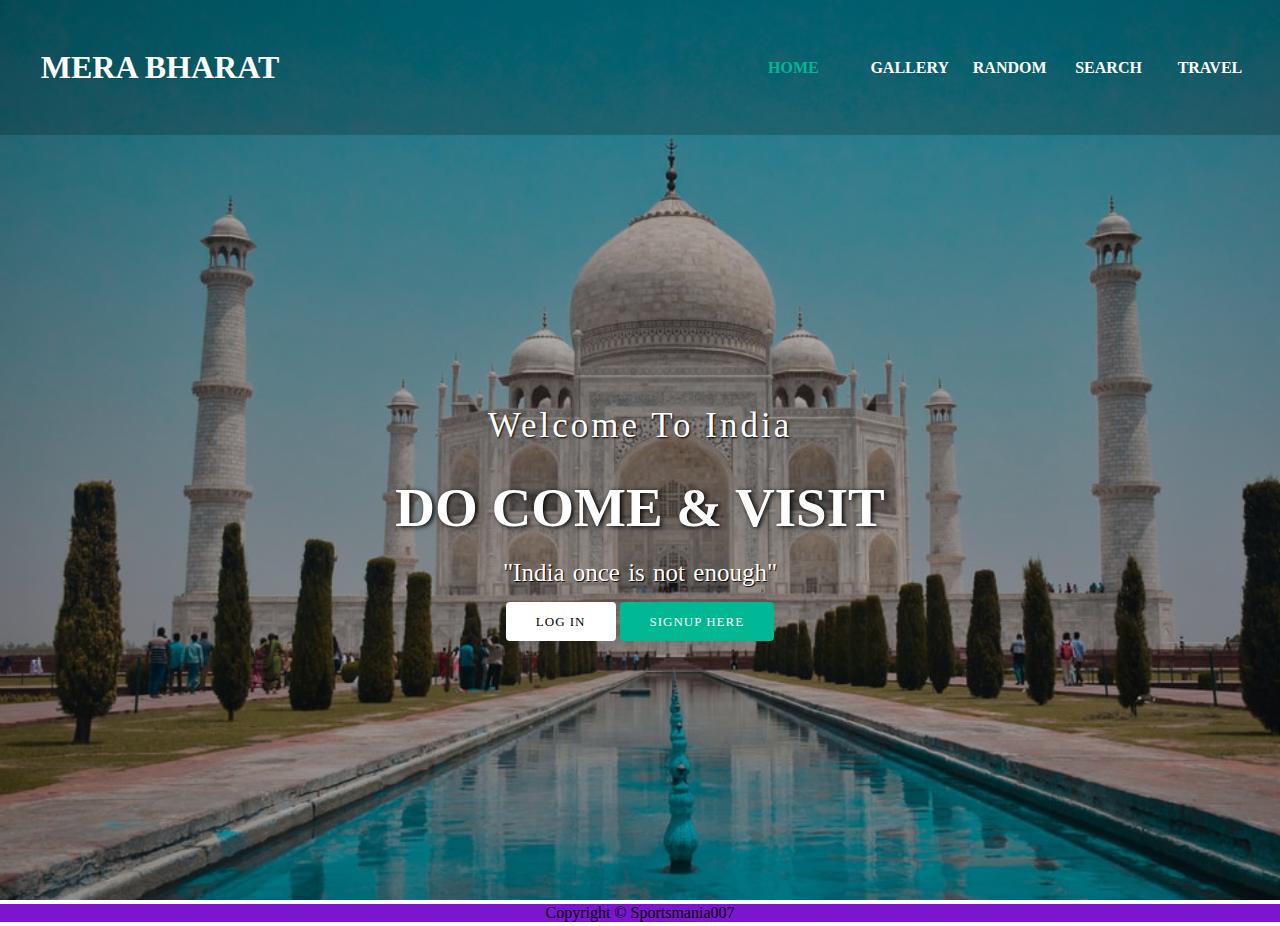
<file: index.html>
<!DOCTYPE html>
<html lang="en">
<head>
    <meta charset="UTF-8">
    <meta http-equiv="X-UA-Compatible" content="IE=edge">
    <meta name="viewport" content="width=device-width, initial-scale=1.0">
    <meta name="description" content="explore all around the world.Get Tourist guide for them">
    <meta name="keywords" content="Tourist, Explore, Guide, places">
    <link rel="shortcut icon" href="favicon.png" type="image/x-icon">
    <title>ITG : Intelligence Tourist Guide</title>
    <link rel="stylesheet" type="text/css" href="./style.css">
    <link
    rel="stylesheet"
    href="https://cdnjs.cloudflare.com/ajax/libs/animate.css/3.7.2/animate.min.css"
  />
</head>
<body>
    <header>    
        <nav>
            <div class="logo"><h1 class="animate__animated animate__bounce">Mera Bharat</h1></div>
            <div class="menu">
                <a href="https://www.holidify.com/country/india/places-to-visit.html">Home</a>
                <a href="https://www.google.com/intl/en_in/drive/">Gallery</a>
                <a href="https://www.getrandomthings.com/list-of-cities-in-india.php">Random</a>
                <a href="https://www.google.com/maps/dir///@21.0790748,82.6305771,5z">Search</a>
                <a href="https://www.goibibo.com/cars/">Travel</a>  
            </div>
        </nav>
            <main>
                <section>
                    <h3>Welcome To India</h3>
                    <h1>DO COME & VISIT <SPAN class="change_content"></SPAN></h1>
                    <p>"India once is not enough"</p>
                    <a href="login.html" class="btnone">Log in</a>
                    <a href="login.html" class="btntwo">signup here</a>
                </section>
            </main>
    </header>

    <footer>
        <p class="center">Copyright &copy; Sportsmania007</p>
    </footer>
</body>
</html>
</file>
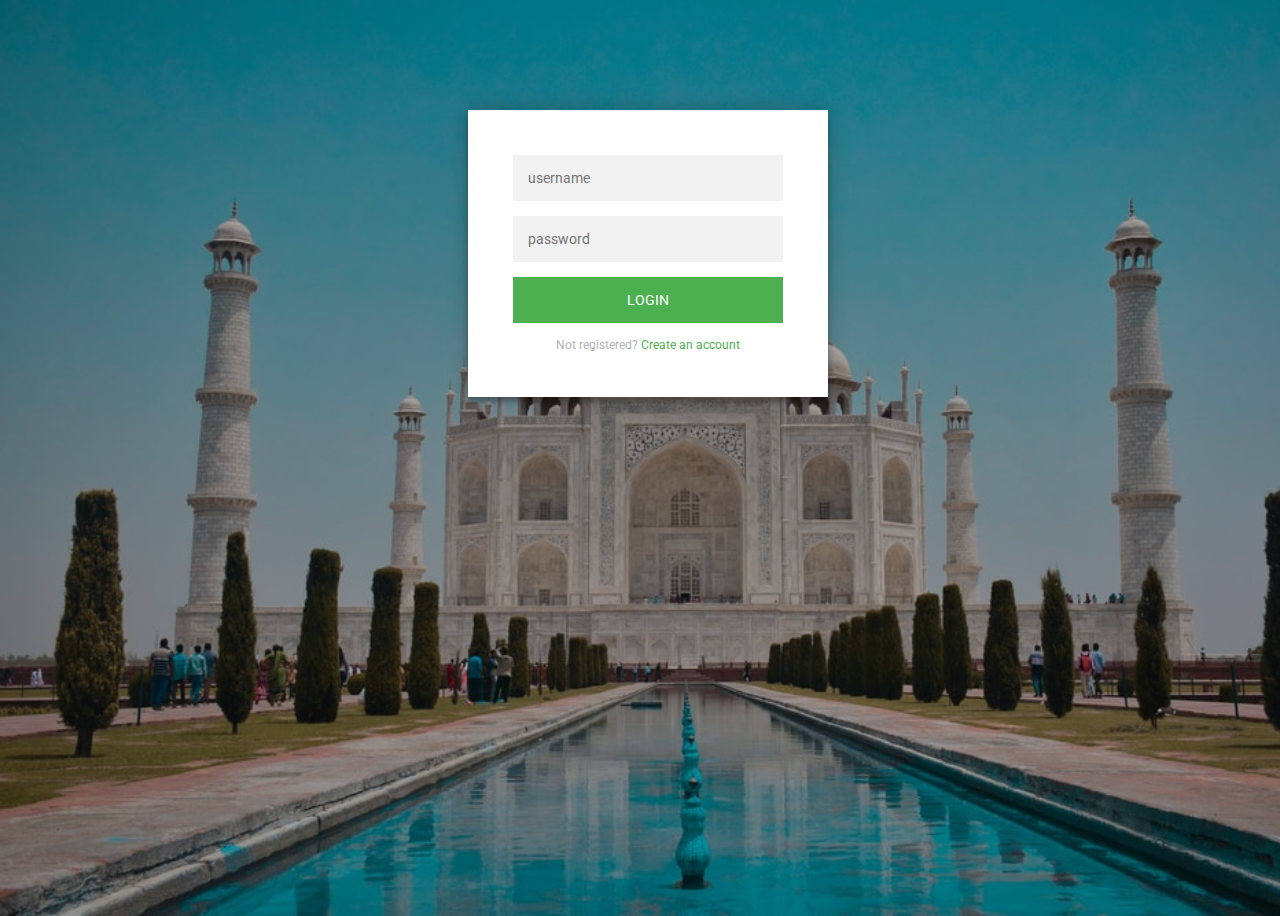
<file: login.html>
<!DOCTYPE html>
<html lang="en">
<head>
    <meta charset="UTF-8">
    <meta http-equiv="X-UA-Compatible" content="IE=edge">
    <meta name="viewport" content="width=device-width, initial-scale=1.0">
    <link rel="stylesheet" href="login.css">
    <script src="https://code.jquery.com/jquery-3.6.1.js" integrity="sha256-3zlB5s2uwoUzrXK3BT7AX3FyvojsraNFxCc2vC/7pNI=" crossorigin="anonymous"></script>
    <title>Login</title>
</head>
<body>
    <div class="login-page">
        <div class="form">
          <form class="register-form">
            <input type="text" placeholder="name"/>
            <input type="password" placeholder="password"/>
            <input type="text" placeholder="email address"/>
            <button>create</button>
            <p class="message">Already registered? <a href="#">Sign In</a></p>
          </form>
          <form class="login-form">
            <input type="text" placeholder="username"/>
            <input type="password" placeholder="password"/>
            <button>login</button>
            <p class="message">Not registered? <a href="#">Create an account</a></p>
          </form>
        </div>
      </div>
      <script src="login.js"></script>
</body>
</html>
</file>
<file: style.css>
*{
    margin: 0%;
    padding: 0%;
    box-sizing: border-box;
}
header{
    width: 100%;
    height: 100vh;
    background-image:linear-gradient(rgba(0,0,0,0.3),rgba(0,0,0,0.3)), url('./taj_mahal.jpg');
    background-repeat: no-repeat;
    background-size: cover;

}
naV{
    width: 100%;
    height: 15vh;
    background: rgba(0,0,0,0.2);
    color: white; display: flex; justify-content: space-between;
    align-items: center; text-transform: uppercase;
}

nav .logo{
    width: 25%;
    text-align: center;
    /* background: red; */
}

nav .menu{
    width: 40%;
    display: flex;
    justify-content: space-around;
}

nav .menu a {
    width: 25%;
    text-decoration: none;
    color: white;
    font-weight: bold;
}

nav .menu a:first-child{
    color: #00b894;
}

main{
    width: 100%;
    height: 85vh;
    display: flex;
    justify-content: center;
    align-items: center;
    text-align: center;
    color: white;
}

section{

}

section h3{
    font-size: 35px;
    font-weight: 200;
    letter-spacing: 3px;
    text-shadow: 1px 1px 2px black;

}

section h1{
    margin: 30px 0 20px 0;
    font-size: 55px;
    font-weight: 700;
    text-shadow: 2px 1px 5px black;
    text-transform: uppercase;
}

section p{
    font-size: 25px;
    word-spacing: 2px;
    margin-bottom: 25px;
    text-shadow: 1px 1px 1px black ;
}

section a{
    padding: 12px 30px;
    border-radius: 4px;
    outline: none;
    text-transform: uppercase;
    font-size: 13px;
    font-weight: 500;
    text-decoration: none;
    letter-spacing: 1px;
    transition: all .5s ease;
}

section .btnone{
    background: #fff;
    color: #000;
}

.btnone:hover{
    background: #00b894;
    color: white;

}

section .btntwo{
    background: #00b894;
    color: white;
}

.btntwo:hover{
    background: #fff;
    color: #000;
}

.change_content:after{
    content: '';
    animation: changetext 10s infinite linear;
    color: #00b894;
}

@keyframes changetext{
    0%{content: "Patna";}
    20%{content: "Darjeeling";}
    30%{content: "Agra";}
    50%{content: "Jaipur";}
    70%{content: "Delhi";}
    80%{content: "Mumbai";}
    100%{content: "Kerala";}

}

footer{
    background-color: rgb(123, 22, 206);
}

.center{
    text-align: center;
    margin: 4px;
}
</file>
<file: login.css>
@import url(https://fonts.googleapis.com/css?family=Roboto:300);

.login-page {
  width: 360px;
  padding: 8% 0 0;
  margin: auto;
}
.form {
  position: relative;
  z-index: 1;
  background: #FFFFFF;
  max-width: 360px;
  margin: 0 auto 100px;
  padding: 45px;
  text-align: center;
  box-shadow: 0 0 20px 0 rgba(0, 0, 0, 0.2), 0 5px 5px 0 rgba(0, 0, 0, 0.24);
}
.form input {
  font-family: "Roboto", sans-serif;
  outline: 0;
  background: #f2f2f2;
  width: 100%;
  border: 0;
  margin: 0 0 15px;
  padding: 15px;
  box-sizing: border-box;
  font-size: 14px;
}
.form button {
  font-family: "Roboto", sans-serif;
  text-transform: uppercase;
  outline: 0;
  background: #4CAF50;
  width: 100%;
  border: 0;
  padding: 15px;
  color: #FFFFFF;
  font-size: 14px;
  -webkit-transition: all 0.3 ease;
  transition: all 0.3 ease;
  cursor: pointer;
}
.form button:hover,.form button:active,.form button:focus {
  background: #43A047;
}
.form .message {
  margin: 15px 0 0;
  color: #b3b3b3;
  font-size: 12px;
}
.form .message a {
  color: #4CAF50;
  text-decoration: none;
}
.form .register-form {
  display: none;
}
.container {
  position: relative;
  z-index: 1;
  max-width: 300px;
  margin: 0 auto;
}
.container:before, .container:after {
  content: "";
  display: block;
  clear: both;
}
.container .info {
  margin: 50px auto;
  text-align: center;
}
.container .info h1 {
  margin: 0 0 15px;
  padding: 0;
  font-size: 36px;
  font-weight: 300;
  color: #1a1a1a;
}
.container .info span {
  color: #4d4d4d;
  font-size: 12px;
}
.container .info span a {
  color: #000000;
  text-decoration: none;
}
.container .info span .fa {
  color: #EF3B3A;
}
body {
    width: 100%;
    height: 100vh;
    background-image:linear-gradient(rgba(0,0,0,0.3),rgba(0,0,0,0.3)), url('./taj_mahal.jpg');
    background-repeat: no-repeat;
    background-size: cover;
  font-family: "Roboto", sans-serif;
  -webkit-font-smoothing: antialiased;
  -moz-osx-font-smoothing: grayscale;      
}
</file>
